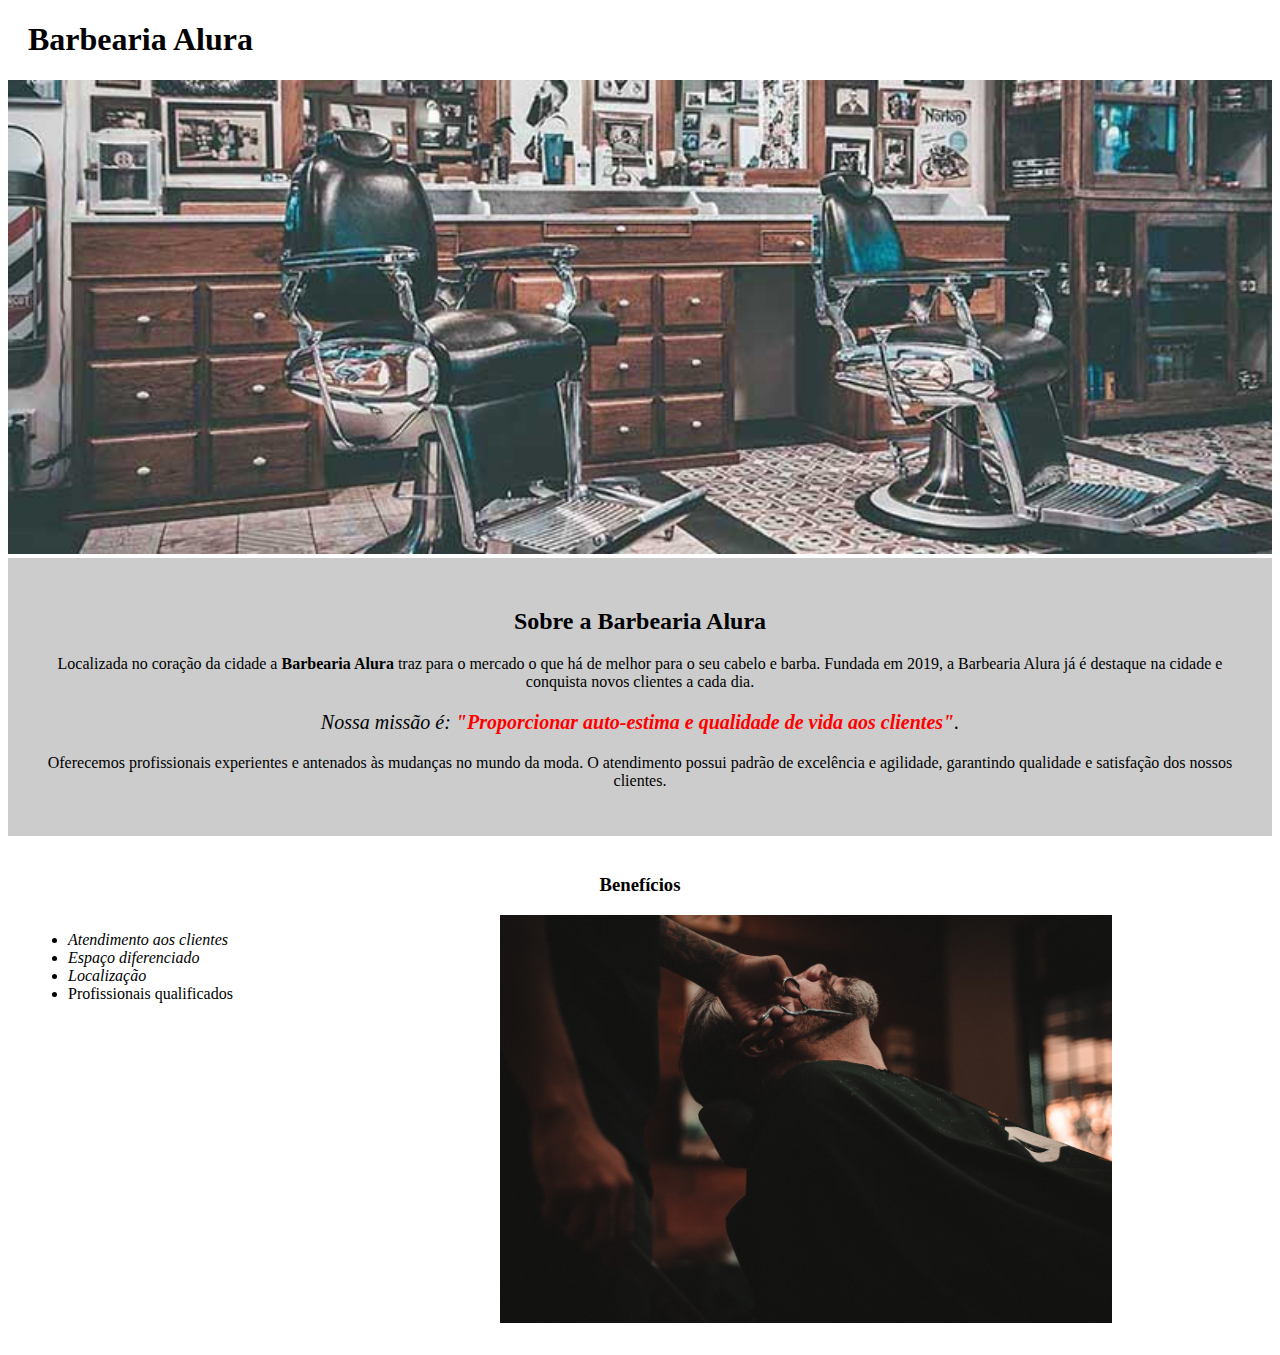
<file: index.html>
<!DOCTYPE html>

<html lang="pt-br">
	<head>
		<meta charset="UTF-8">
		<title>Barbearia Alura</title>
		<link rel="stylesheet" href="style.css">

	</head>

	<body>
		<header>
		<h1 class="titulo-principal">Barbearia Alura</h1>
		</header>
		<img id="banner" src="banner.jpg">
		
		<div class="principal">
			<h2 class="titulo-centralizado">Sobre a Barbearia Alura</h2>

			<p>Localizada no coração da cidade a <strong>Barbearia Alura</strong> traz para o mercado o que há de melhor para o seu cabelo e barba. Fundada em 2019, a Barbearia Alura já é destaque na cidade e conquista novos clientes a cada dia.</p>

			<p id="missao"><em>Nossa missão é: <strong>"Proporcionar auto-estima e qualidade de vida aos clientes"</strong>.</em></p>

			<p>Oferecemos profissionais experientes e antenados às mudanças no mundo da moda. O atendimento possui padrão de excelência e agilidade, garantindo qualidade e satisfação dos nossos clientes.</p>
		</div>

		<div class="beneficios">
		<h3 class="titulo-centralizado">Benefícios</h3> 

		<ul>
			<li class="itens">Atendimento aos clientes</li>
			<li class="itens">Espaço diferenciado</li>
			<li class="itens">Localização</li>
			<li class>Profissionais qualificados</li>
		</ul>
		<img src="beneficios.jpg" class="imagembeneficios">
		</div>
	</body>
</html>
</file>
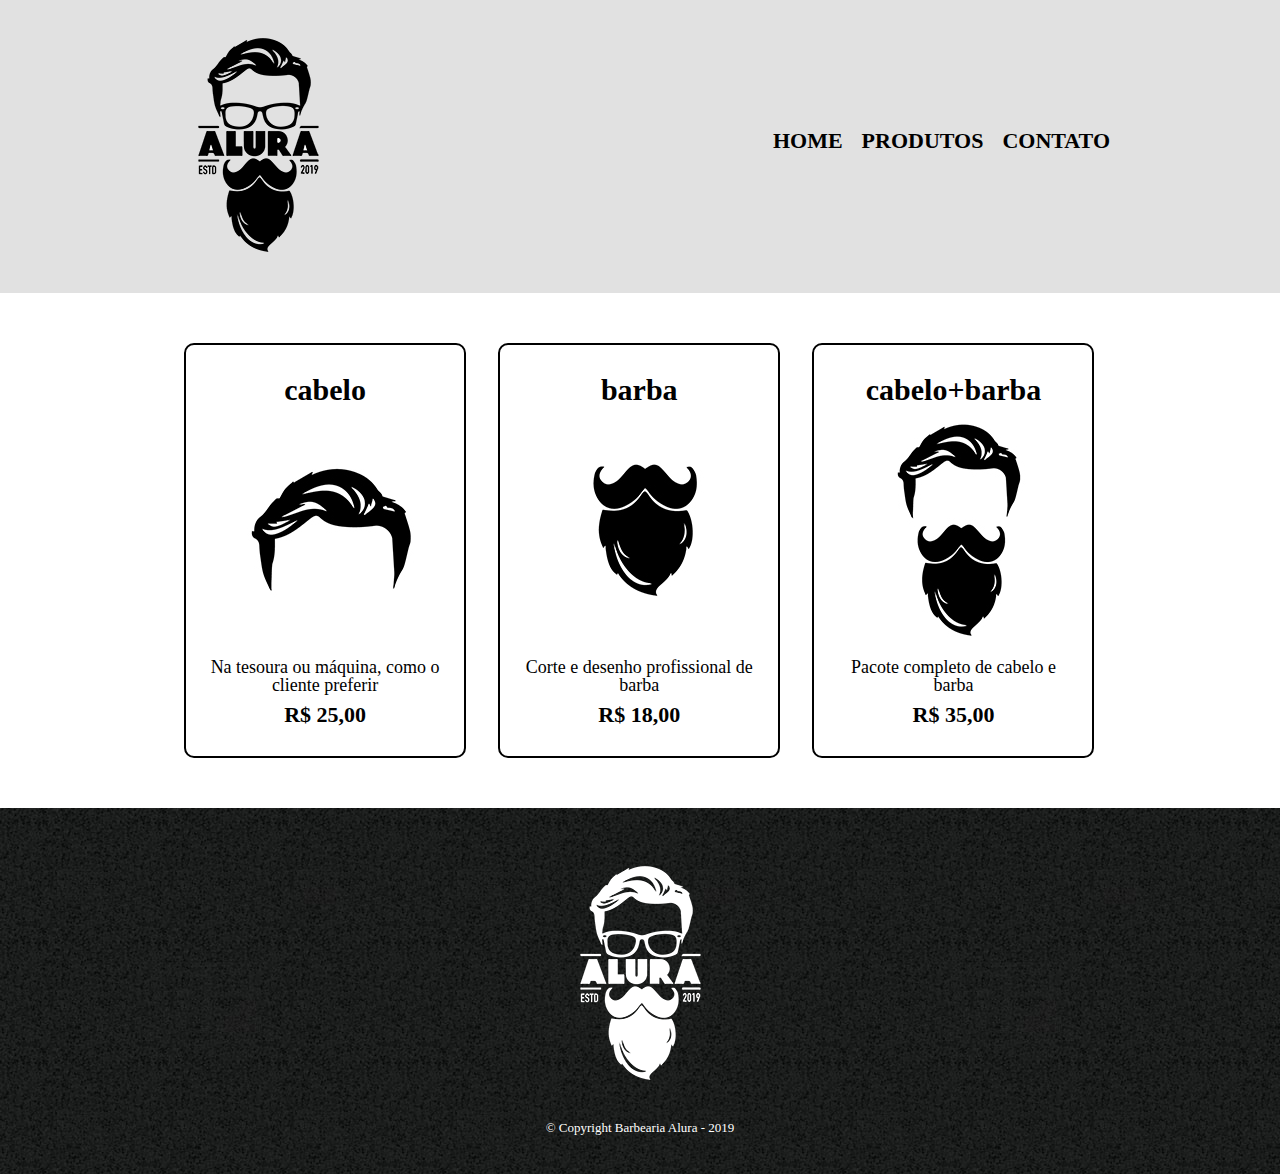
<file: produtos.html>
<!DOCTYPE html>
<html lang="pt-br">
    <head>
        <meta charset="UTF-8">
        <title>Produtos - Barbearia Alura</title>

        <link rel="stylesheet" href="reset.css">
        <link rel="stylesheet" href="produtos.css">
    </head>
    <body>
        <header>
            <div class="caixa"> 
                <h1><img src="logo.png"></h1>
            
                <nav>
                    <ul>
                        <li><a href="index.html">Home</a></li>
                        <li><a href="produtos.html">Produtos</a></li>
                        <li><a href="contatos.html>">Contato</a></li>
                    </ul>
                </nav>
            </div>
        </header>

        <main>
            <ul class="produtos">
                <li>
                    <h2>cabelo</h2>
                    <img src="cabelo.jpg">
                     <p class="produto-descricao">Na tesoura ou máquina, como o cliente preferir</p>
                     <p class="produto-preco">R$ 25,00</p>
                </li>
                <li>
                    <h2>barba</h2>
                    <img src="barba.jpg">
                    <p class="produto-descricao">Corte e desenho profissional de barba</p>
                    <p class="produto-preco">R$ 18,00</p> 
                </li>
                <li>
                    <h2>cabelo+barba</h2>
                    <img src="cabelo+barba.jpg">
                    <p class="produto-descricao">Pacote completo de cabelo e barba</p>
                    <p class="produto-preco">R$ 35,00</p>
                </li>
            </ul>
        </main>

        <footer>
            <img src="logo-branco.png">
            <p class="copyright">&copy; Copyright Barbearia Alura - 2019</p>
        </footer>
    </body>
</html>
</file>
<file: style.css>
body {

}

#banner {
	width: 100%;
}

.titulo-principal {
	padding-left: 20px;
}

.principal {
	background: #CCCCCC;
	padding: 30px;
}

.titulo-centralizado {
	text-align: center;
	}

p {
	text-align: center;
	}

	#missao {
		font-size: 20px;
	}

em strong {
	color: #FF0000;
}

.itens {
	font-style: italic;
}

.beneficios {
	background: #FFFFFF;
	padding: 20px;
}

ul {
	display: inline-block;
	vertical-align: top;
	width: 20%;
	margin-right: 15%; 
}

.imagembeneficios {
	width: 50%;
}
</file>
<file: produtos.css>
header {
    background: #ddddddde;
    padding: 20px 0;
}

.caixa {
    position: relative;
    width: 940px;
    margin: 0 auto;
}

nav {
    position: absolute;
    top: 110px;
    right: 0;
}

nav li {
    display: inline;
    margin: 0 0 0 15px;
}

nav a {
    text-transform: uppercase;
    color: #000000;
    font-weight: bold;
    font-size: 22px;
    text-decoration: none;
}

nav a:hover {
    color: #cf7e58;
    text-decoration: underline;
}

.produtos {
    width: 940px;
    margin: 0 auto;
    padding: 50px 0;
}

.produtos li {
    display: inline-block;
    text-align: center;
    width: 30%;
    vertical-align: top;
    margin: 0 1.5%;
    padding: 30px 20px;
    box-sizing: border-box;
    border: 2px solid #000000;
    border-radius: 10px;
}

.produtos li:hover {
    border-color: #cf7e58;
}

.produtos li:active {
    border-color: aquamarine;
}

.produtos li:hover h2 {
    font-size: 40px;
}

.produtos h2 {
    font-size: 30px;
    font-weight: bold;
}

.produto-descricao {
    font-size: 18px;
}

.produto-preco {
    font-size: 22px;
    font-weight: bold;
    margin-top: 10px;
}

footer {
    text-align: center;
    background: url("bg.jpg");
    padding: 40px 0;
}

.copyright {
    color: #FFFFFF;
    font-size: 13px;
    margin: 20px 0 0;

}
</file>
